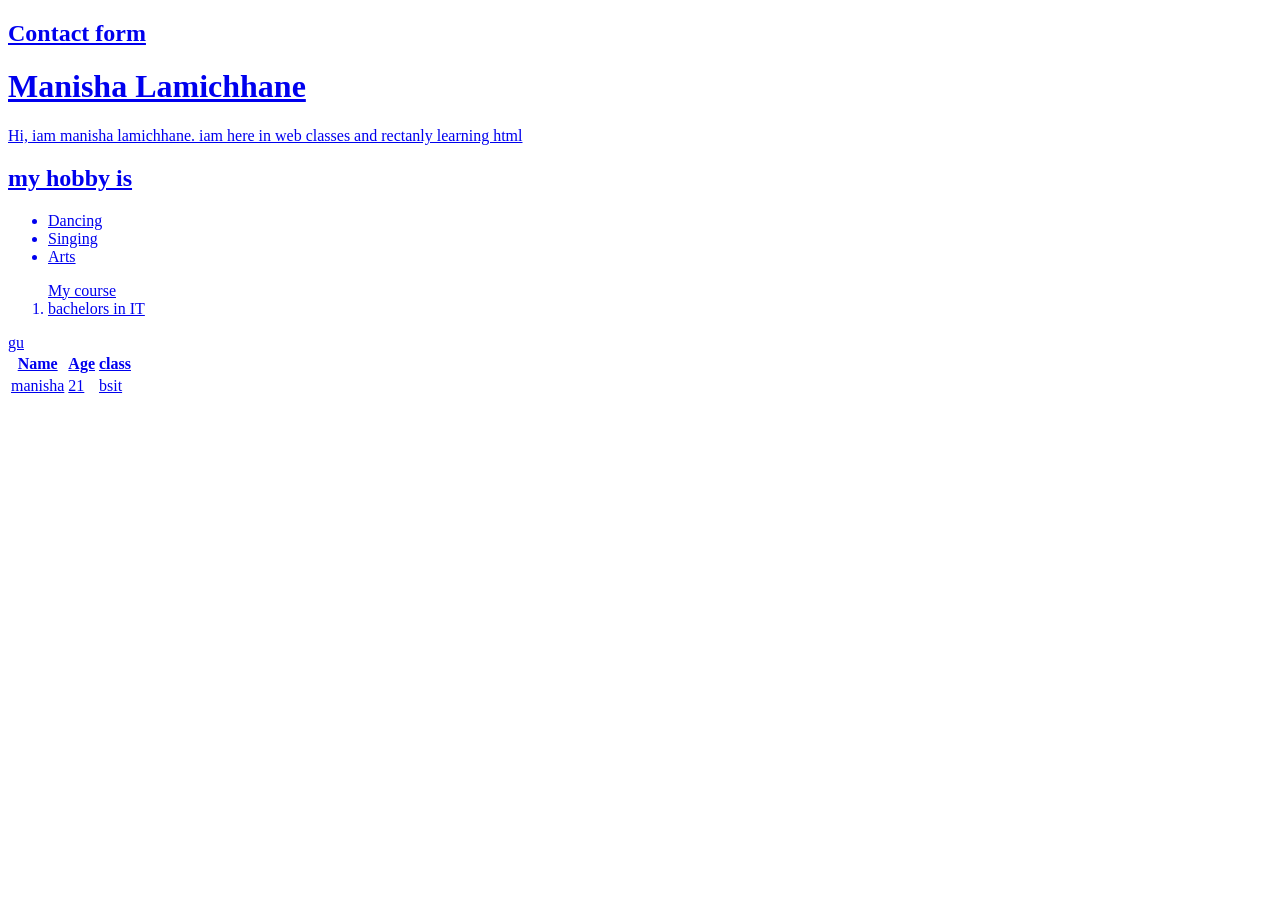
<file: index.html>
<!DOCTYPE html>
<html lang="en">
<head>
    <meta charset="UTF-8">
    <meta name="viewport" content="width=device-width, initial-scale=1.0">
    <title>Document</title>
</head>
<body>
    <a href="https://www.google.com/"</a>

        <h2>Contact form </h2>
        


    <h1>Manisha Lamichhane</h1>
    <p> Hi, iam manisha lamichhane. iam here in web classes and rectanly learning html </p>
    <h2> my hobby is </h2>
    <ul> 
        <li>Dancing</li>
        <li>Singing</li>
        <li>Arts</li>
    </ul>
    <ol>My course
    <li> bachelors in IT</li>
    </ol>
    <table>
        <tr>
            <th>Name</th>
            <th>Age</th>
            <th>class</th>
    </tr>
    <tr>gu
         <td>manisha</td>
         <td>21</td>
         <td>bsit</td> 
    </tr>
    </table>
</body>
</html>
</file>
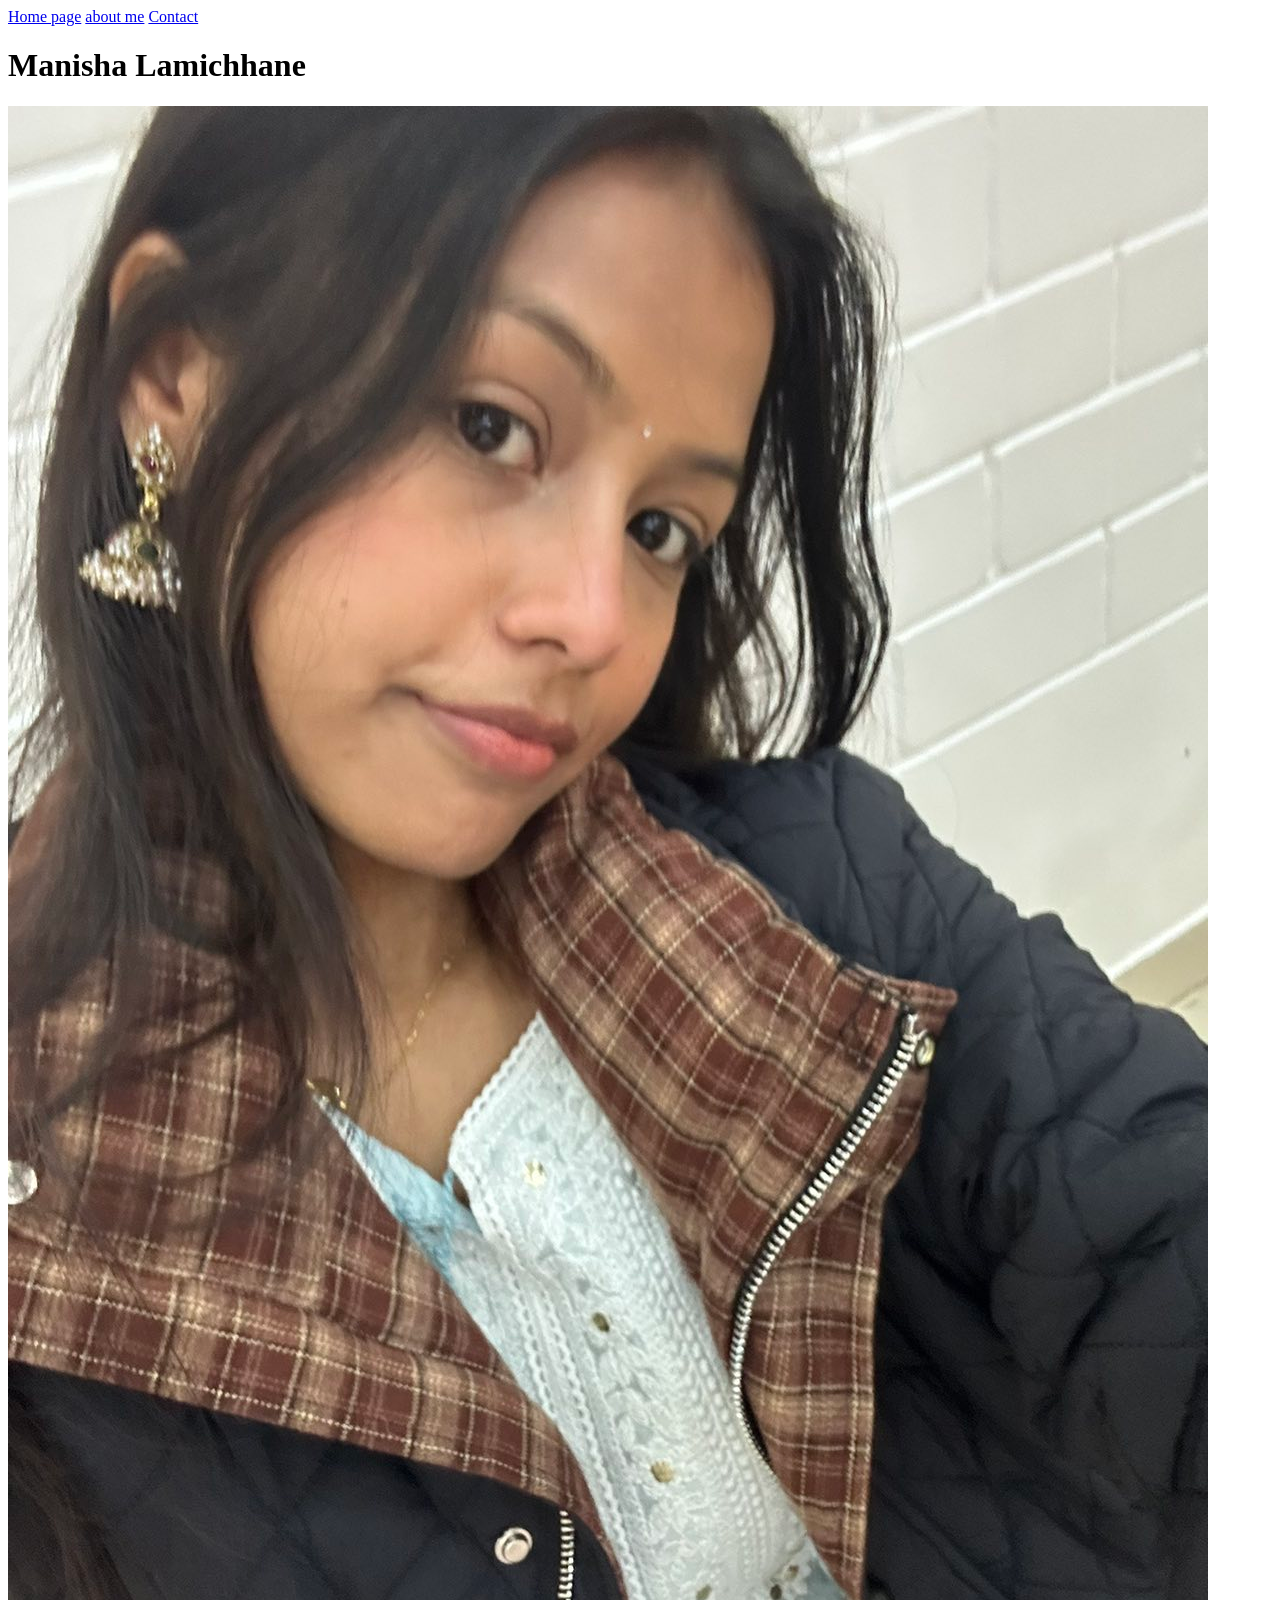
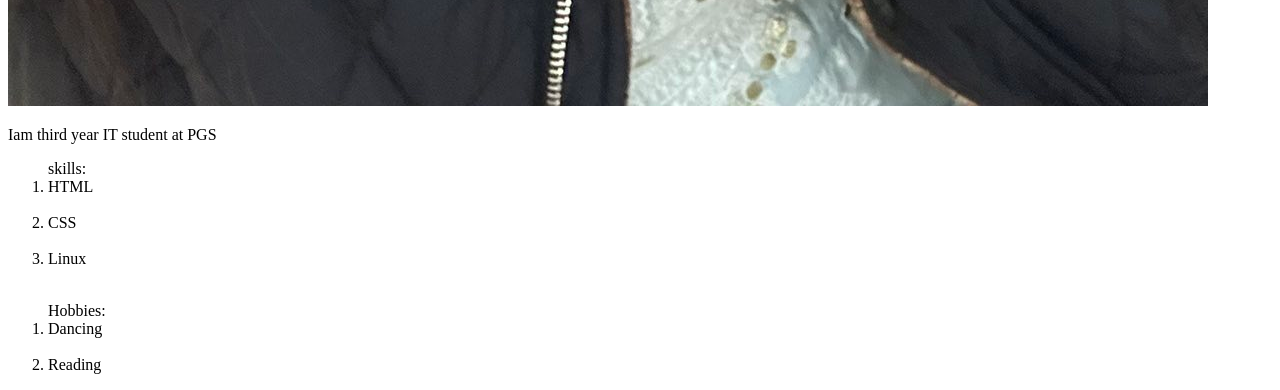
<file: portfolio/index.html>
<!DOCTYPE html>
<html lang="en">
<head>
    <meta charset="UTF-8">
    <meta name="viewport" content="width=device-width, initial-scale=1.0">
    <title>Document</title>
</head>
<body>
    <nav>
        <a href="./index.html">Home page</a>
        <a href="./about.html">about me</a>
        <a href="./contact.html">Contact</a>

    </nav>
        <h1>Manisha Lamichhane</h1>
        <img src="./My phto.jpg">
        <p> Iam third year IT student at PGS</p>
        <ol>skills:
            <li>HTML</li>
            <br>
           <li>CSS</li>
           <br>
           <li>Linux</li>
            <br>
        </ol>
        <ol>Hobbies:
            <li>Dancing</li>
            <br>
            <li>Reading</li>


        </ol>
</body>
</html>
</file>
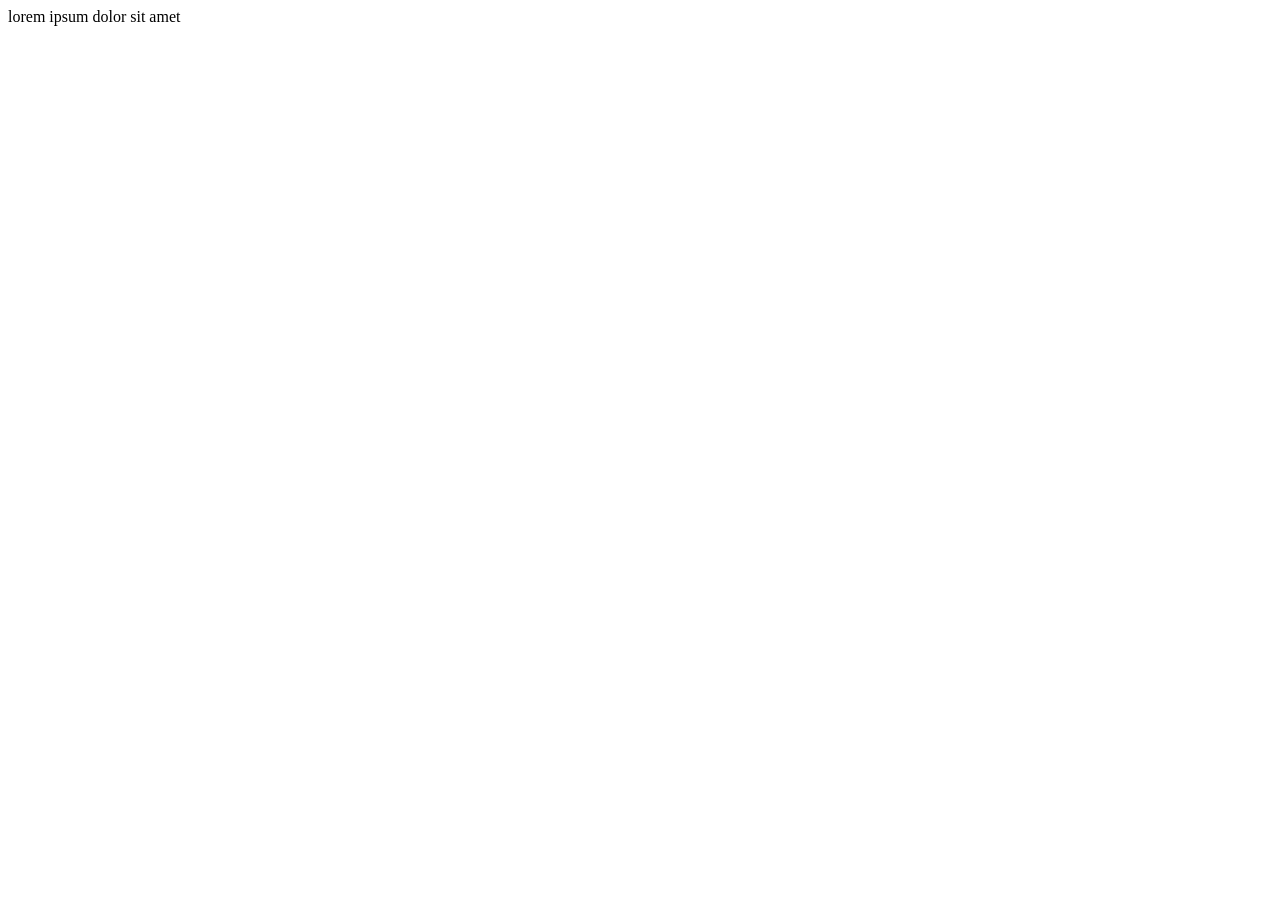
<file: classwork1.html>
<!DOCTYPE html>
<html lang="en">
<head>
    <meta charset="UTF-8">
    <meta name="viewport" content="width=device-width, initial-scale=1.0">
    <title>Document</title>
</head>
<body>
  <div id="box">
    lorem ipsum dolor sit amet
  </div>
    
</body>
</html>
</file>
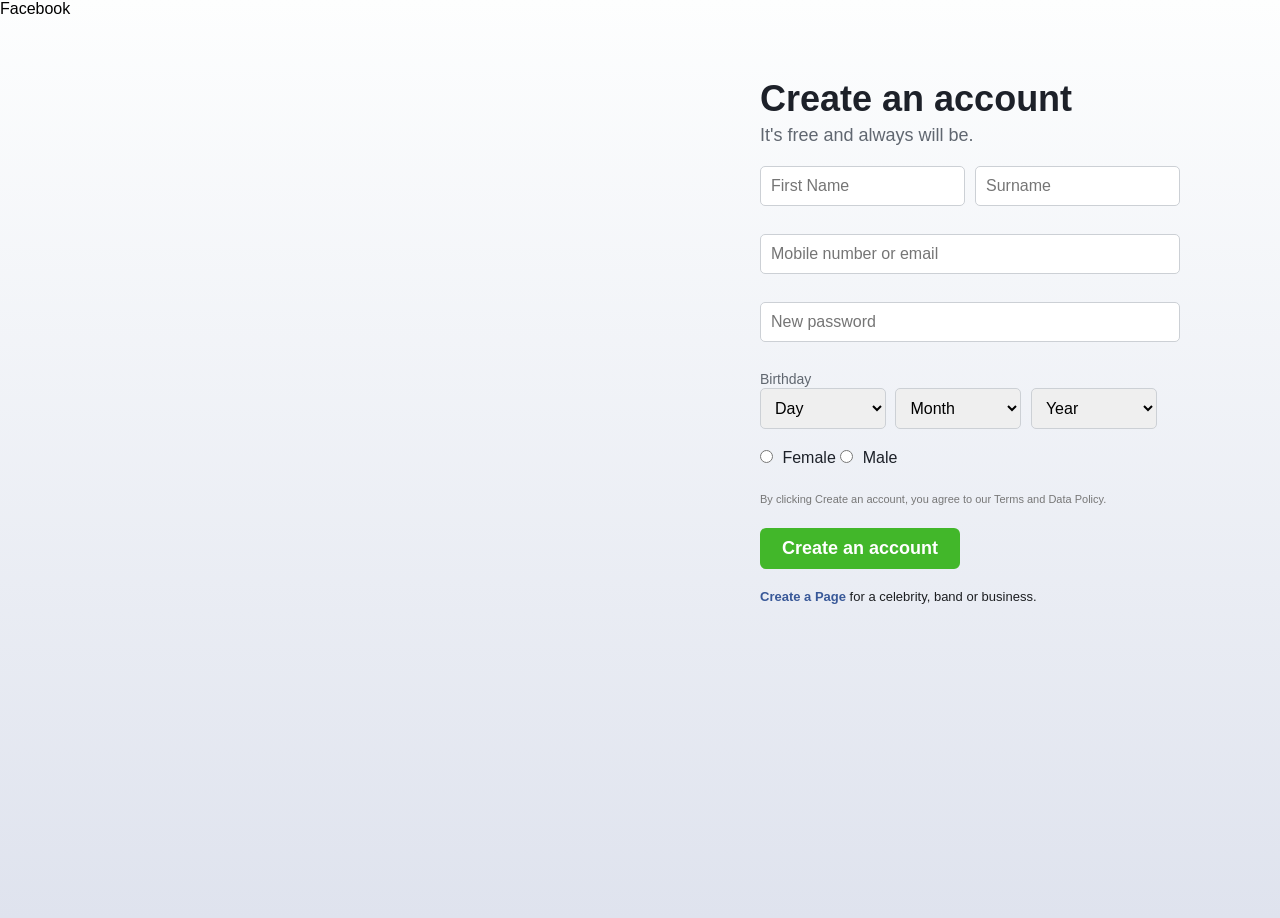
<file: classwork/facebook.html>
<!DOCTYPE html>
   <html lang="en">
   <head>
    <meta charset="UTF-8">
    <meta name="viewport" content="width=device-width, initial-scale=1.0">
    <title>Document</title>
   </head>
   <body>
    <link rel="Stylesheet" href="./style.css">
   </body>
   </html> Facebook
    <div class="container">

        <div></div>

        <div class="signup">
            <h1>Create an account</h1>
            <p>It's free and always will be.</p>

            <div class="name-box">
                <input type="text" placeholder="First Name">
                <input type="text" placeholder="Surname">
            </div>
            <br>
            <input type="text" placeholder="Mobile number or email">
            <br>
            <br>
            <input type="password" placeholder="New password">
            <br>
            <br>
            <div class="birthday">
                <label>Birthday</label><br>
                <select>
                    <option>Day</option>
                </select>
                <select>
                    <option>Month</option>
                </select>
                <select>
                    <option>Year</option>
                </select>
            </div>
            <div class="gender">
                <input type="radio" name="gender"> Female
                <input type="radio" name="gender"> Male
            </div>

            <div class="terms">
                <br>
                By clicking Create an account, you agree to our Terms and Data Policy.
            </div>
            <button>Create an account</button>

            <div class="page-link">
                <a href="https://www.facebook.com/">Create a Page</a> for a celebrity, band or business.
            </div>
        </div>
    </div>
</body>
</html>
</file>
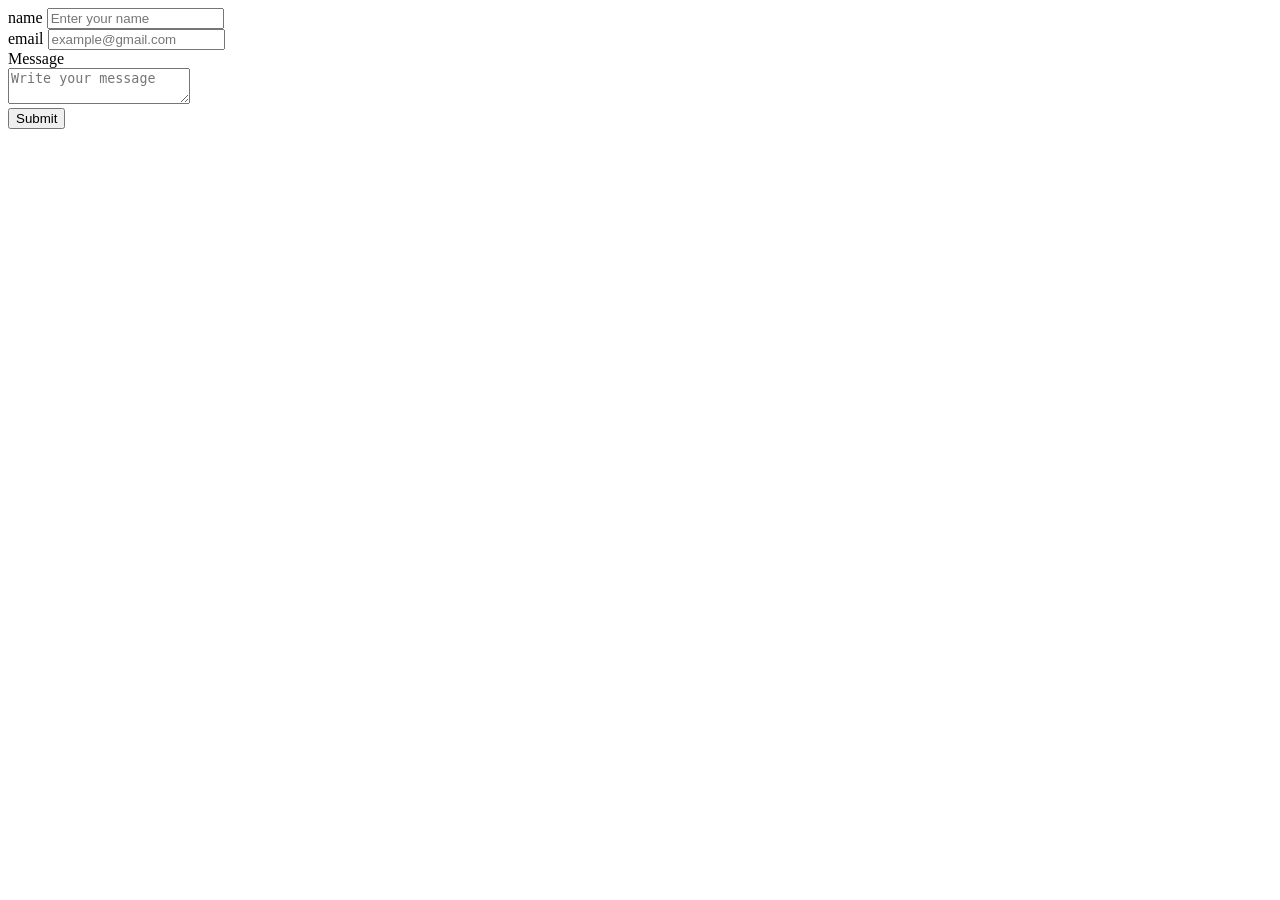
<file: portfolio/contact.html>
<!DOCTYPE html>
<html lang="en">
<head>
    <meta charset="UTF-8">
    <meta name="viewport" content="width=device-width, initial-scale=1.0">
    <title>Document</title>
</head>
<body>
    
    <label for="Name">name
        <input type="text" placeholder="Enter your name" name="Name">

    </label>
    <br>
    <label for="Email">email
        <input type="text" placeholder="example@gmail.com" email="Email">
    </label>
    <br>
    <label for="message">Message
        <br>
        <textarea name="message" placeholder="Write your message" message="message"></textarea>
    </label>
    <br>
    <button> Submit</button>
    </body>
</html>
</file>
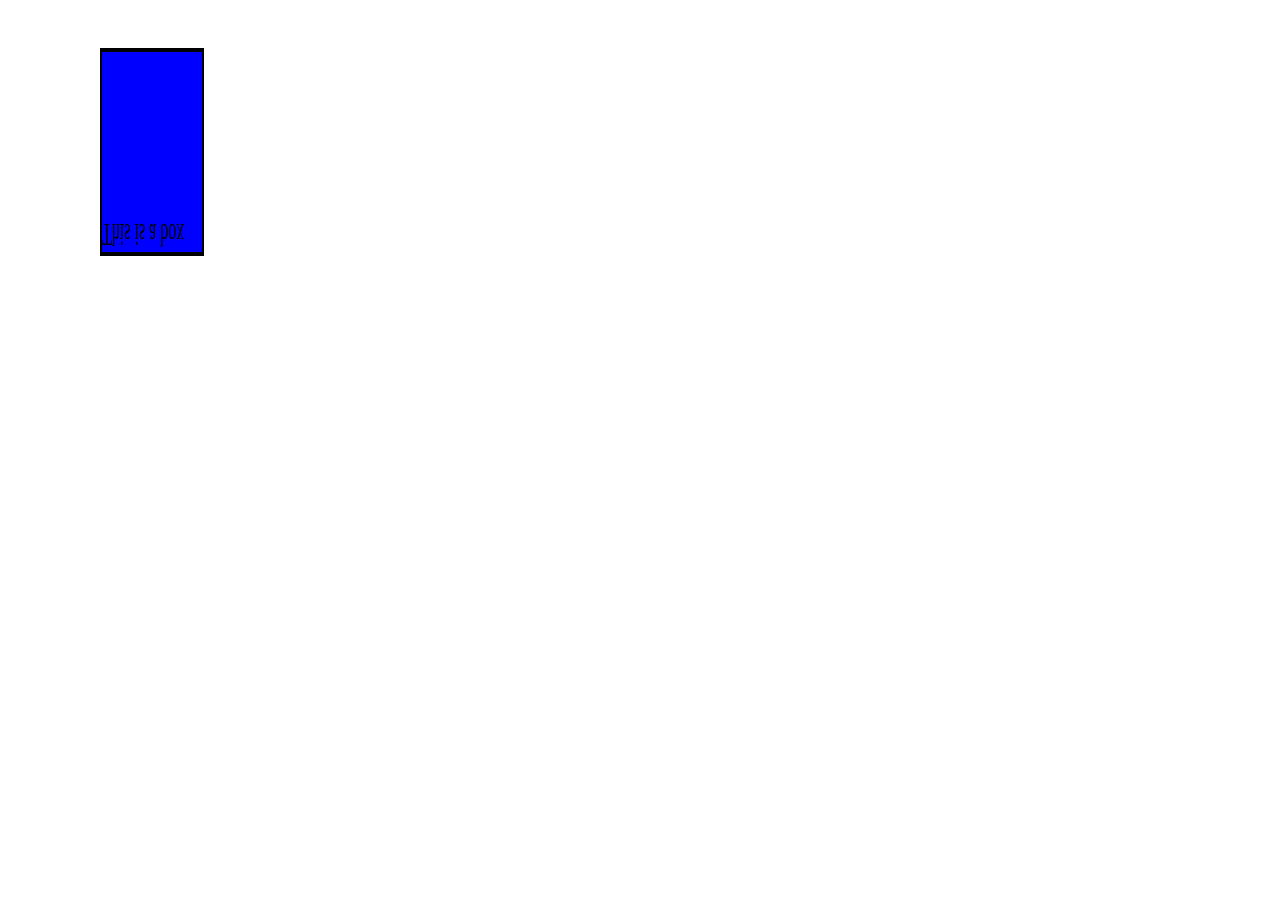
<file: practise/1.html>
<!DOCTYPE html>
<html lang="en">
<head>
    <meta charset="UTF-8">
    <meta name="viewport" content="width=h1, initial-scale=1.0">
    <title>Practise set</title>
    <link rel="Stylesheet" href="name.css">
</head>
<body>
    <div>This is a box</div>
</body>
</html>
</file>
<file: classwork/style.css>
* {
    margin: 0;
    padding: 0;
    box-sizing: border-box;
    font-family: Arial, Helvetica, sans-serif;
}

body {
    background: linear-gradient(#fdfefe, #dfe3ee);
}

/* Main container */
.container {
    width: 100%;
    min-height: 100vh;
    display: flex;
    justify-content: flex-end;
    padding-right: 100px;
    padding-top: 60px;
}

/* Signup box */
.signup {
    width: 420px;
}

/* Headings */
.signup h1 {
    font-size: 36px;
    font-weight: bold;
    color: #1d2129;
    margin-bottom: 5px;
}

.signup p {
    font-size: 18px;
    color: #606770;
    margin-bottom: 20px;
}

/* Name inputs */
.name-box {
    display: flex;
    gap: 10px;
}

.name-box input {
    width: 50%;
}

/* Inputs */
input[type="text"],
input[type="password"],
select {
    width: 100%;
    padding: 10px;
    font-size: 16px;
    border: 1px solid #ccd0d5;
    border-radius: 5px;
    margin-bottom: 10px;
}

/* Birthday */
.birthday label {
    font-size: 14px;
    color: #606770;
}

.birthday select {
    width: 30%;
    margin-right: 5px;
}

/* Gender */
.gender {
    margin: 10px 0;
    font-size: 16px;
    color: #1d2129;
}

.gender input {
    margin-right: 5px;
}

/* Terms */
.terms {
    font-size: 11px;
    color: #777;
    margin: 10px 0;
    line-height: 1.4;
}

/* Button */
button {
    background-color: #42b72a;
    color: white;
    font-size: 18px;
    font-weight: bold;
    border: none;
    border-radius: 6px;
    padding: 10px 0;
    width: 200px;
    cursor: pointer;
    margin-top: 10px;
}

button:hover {
    background-color: #36a420;
}

/* Page link */
.page-link {
    margin-top: 20px;
    font-size: 13px;
    color: #1c1e21;
}

.page-link a {
    color: #385898;
    text-decoration: none;
    font-weight: bold;
}

.page-link a:hover {
    text-decoration: underline;
}
</file>
<file: practise/name.css>
div{
    height: 100px;
    width: 100px;
    background-color: blue;
    border: 2px solid black;
    position: absolute;
    top: 100px;
    left: 100px;
    /* transform: rotate(270deg) */
    rotate: x 180deg;
    transform: scale(1,2);
    transition: all 2s ease-in;
    
}  

div:hover {
    background-color: red;
    transform: skew(90deg);
}
</file>
